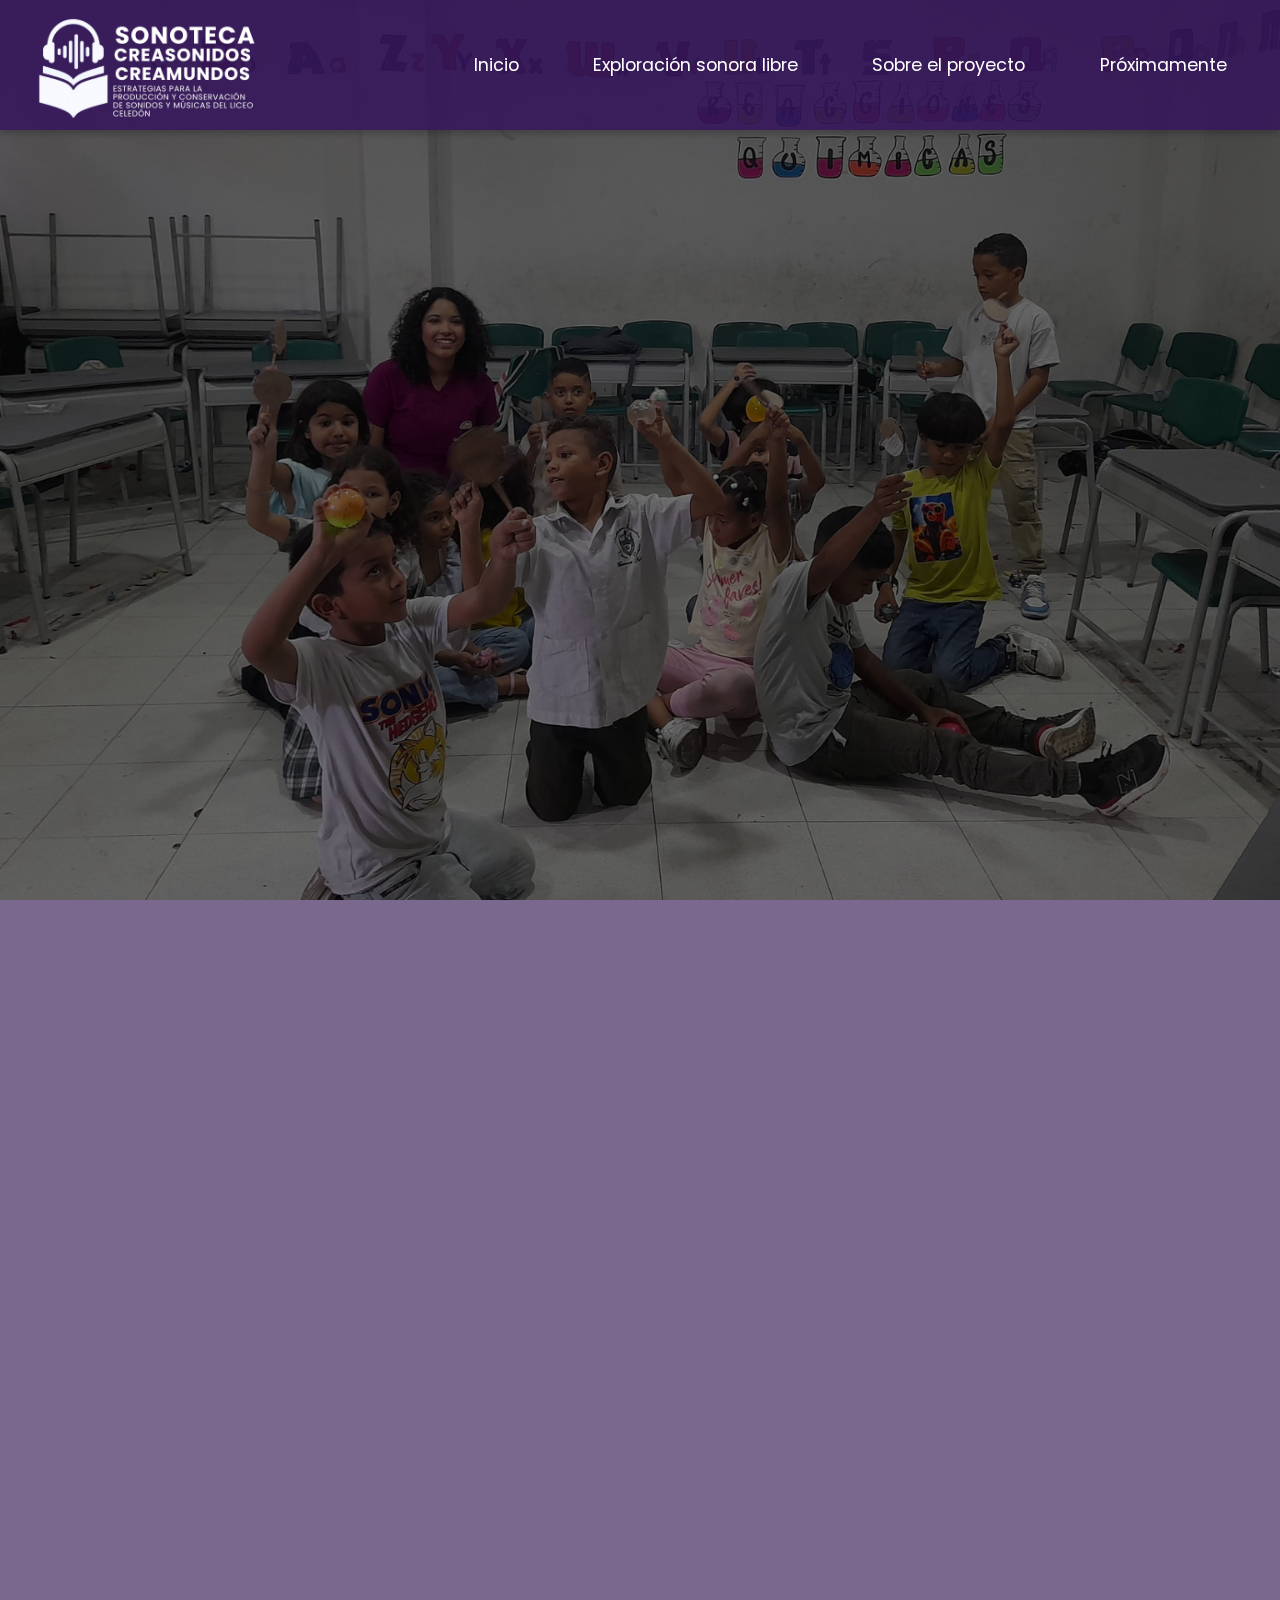
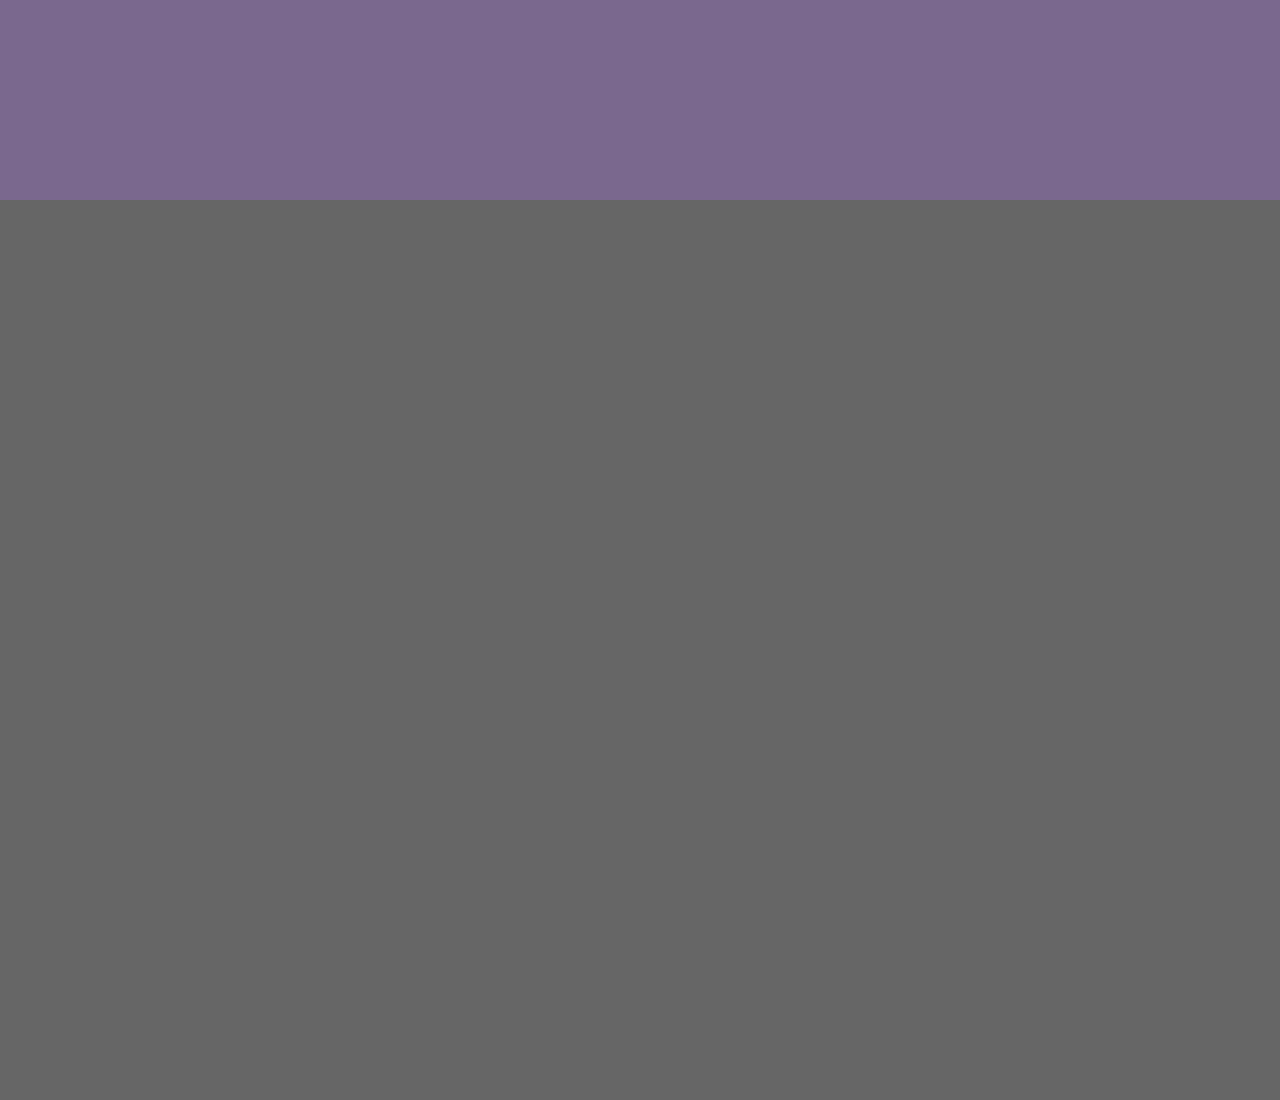
<file: index.html>
<!DOCTYPE html>
<html lang="es">
<head>
  <meta charset="UTF-8" />
  <meta name="viewport" content="width=device-width, initial-scale=1.0"/>
  <title>Index</title>
  <link rel="stylesheet" href="css/index.css" />
  <link href="https://fonts.googleapis.com/css2?family=Poppins:wght@300;600&display=swap" rel="stylesheet">
</head>
<body>
  <header>
    <div class="logo">
      <img src="imagenes/sonoteca.png" alt="Logo Sonoteca" />
    </div>
    <nav>
      <a href="inicio.html">Inicio</a>
      <a href="exploracion.html">Exploración sonora libre</a>
      <a href="sobre.html">Sobre el proyecto</a>
      <a href="proximamente.html">Próximamente</a>
    </nav>
  </header>

  <section class="parallax-section">
    <div class="center-text">
      <h1>Exploración Sonora Libre</h1>
      <p>Los estudiantes se sumergirán en un proceso creativo y experimental al elaborar instrumentos musicales a partir de materiales no estructurados dentro del aula de clases.</p>
    </div>
  </section>

  <section class="parallax-section secundaria">
    <div class="side-by-side">
      <h1 class="animated-text">LICEO CELEDÓN, UN LUGAR DE MÚSICA Y ARTE</h1>
      <p class="animated-text">
        En el Liceo Celedón, la música ha acompañado celebraciones, actos cívicos, encuentros culturales y experiencias pedagógicas que enriquecen la vida escolar. Ha sido clave para la expresión, el trabajo en equipo y el aprendizaje. Sin embargo, estos momentos suelen perderse al no quedar registrados. Por eso, es necesario documentar la riqueza sonora de la institución, para preservar su riqueza y fortalecer la identidad musical del colegio.
      </p>
    </div>
  </section>

  <section class="parallax-section tercera">
    <div class="side-by-side reverse">
      <p class="animated-text">
        La exploración y experimentación con el sonido ofrece a los estudiantes una vía única para interactuar con su entorno de formas no convencionales, lo que les permite comprender su mundo a través de una dimensión sensorial distinta. Además también puede fortalecer el vínculo de los estudiantes con su historia y su comunidad, ya que los sonidos del entorno (tanto naturales como humanos) son reflejos de la cultura, la identidad y las tradiciones locales.
      </p>
      <h1 class="animated-text">LICEO CELEDÓN, UN LUGAR DE MÚSICA Y ARTE</h1>
    </div>
  </section>

  <script src="js/index.js"></script>
</body>
</html>
</file>
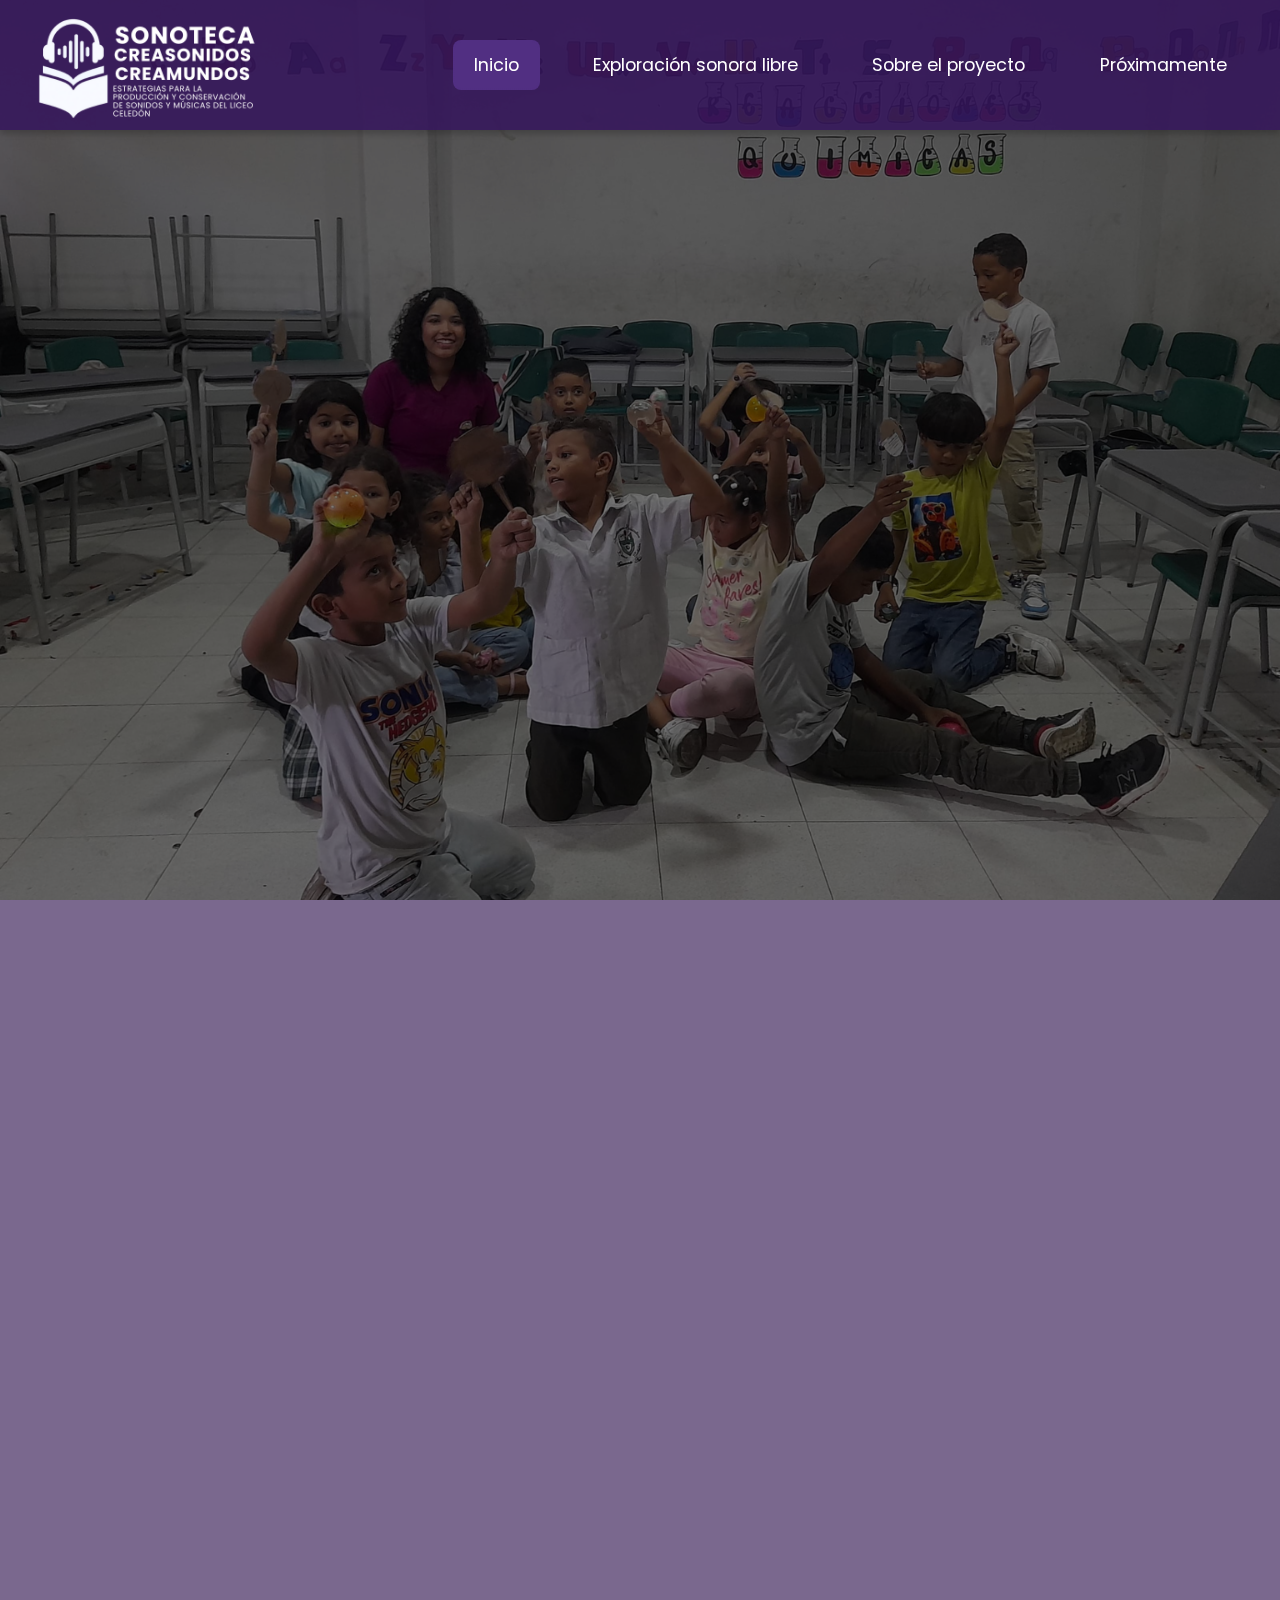
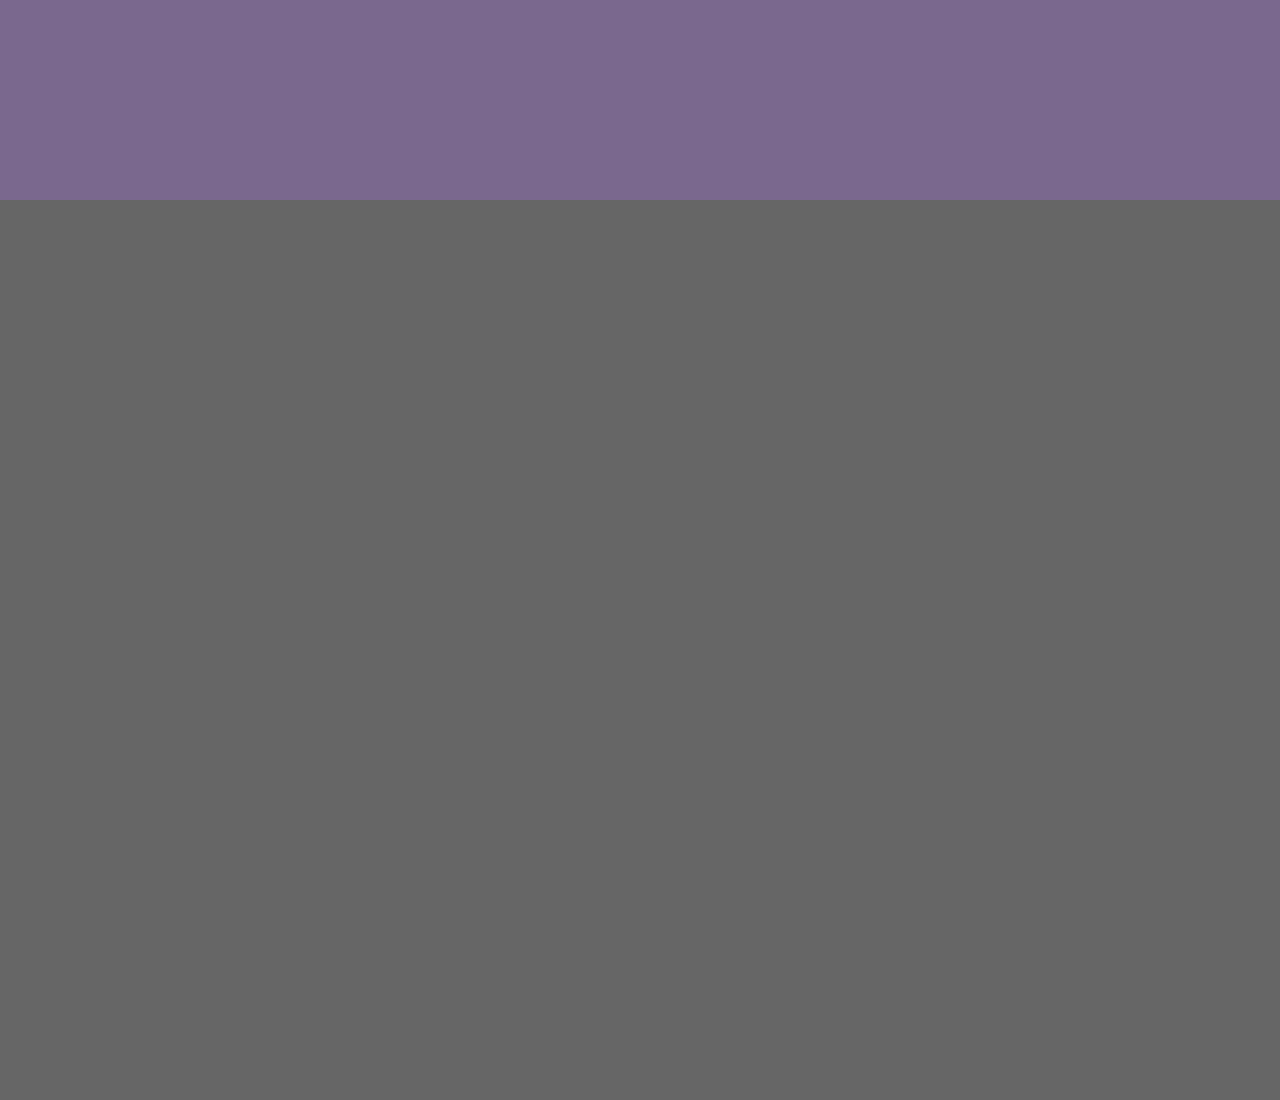
<file: inicio.html>
<!DOCTYPE html>
<html lang="es">
<head>
  <meta charset="UTF-8" />
  <meta name="viewport" content="width=device-width, initial-scale=1.0"/>
  <title>Inicio</title>
  <link rel="stylesheet" href="css/index.css" />
  <link href="https://fonts.googleapis.com/css2?family=Poppins:wght@300;600&display=swap" rel="stylesheet">
</head>
<body>
  <header>
    <div class="logo">
      <img src="imagenes/sonoteca.png" alt="Logo Sonoteca" />
    </div>
    <nav>
      <a href="inicio.html">Inicio</a>
      <a href="exploracion.html">Exploración sonora libre</a>
      <a href="sobre.html">Sobre el proyecto</a>
      <a href="proximamente.html">Próximamente</a>
    </nav>
  </header>

  <section class="parallax-section">
    <div class="center-text">
      <h1>Exploración Sonora Libre</h1>
      <p>Los estudiantes se sumergirán en un proceso creativo y experimental al elaborar instrumentos musicales a partir de materiales no estructurados dentro del aula de clases.</p>
    </div>
  </section>

  <section class="parallax-section secundaria">
    <div class="side-by-side">
      <h1 class="animated-text">LICEO CELEDÓN, UN LUGAR DE MÚSICA Y ARTE</h1>
      <p class="animated-text">
        En el Liceo Celedón, la música ha acompañado celebraciones, actos cívicos, encuentros culturales y experiencias pedagógicas que enriquecen la vida escolar. Ha sido clave para la expresión, el trabajo en equipo y el aprendizaje. Sin embargo, estos momentos suelen perderse al no quedar registrados. Por eso, es necesario documentar la riqueza sonora de la institución, para preservar su riqueza y fortalecer la identidad musical del colegio.
      </p>
    </div>
  </section>

  <section class="parallax-section tercera">
    <div class="side-by-side reverse">
      <p class="animated-text">
        La exploración y experimentación con el sonido ofrece a los estudiantes una vía única para interactuar con su entorno de formas no convencionales, lo que les permite comprender su mundo a través de una dimensión sensorial distinta. Además también puede fortalecer el vínculo de los estudiantes con su historia y su comunidad, ya que los sonidos del entorno (tanto naturales como humanos) son reflejos de la cultura, la identidad y las tradiciones locales.
      </p>
      <h1 class="animated-text">LICEO CELEDÓN, UN LUGAR DE MÚSICA Y ARTE</h1>
    </div>
  </section>

  <script src="js/index.js"></script>
</body>
</html>
</file>
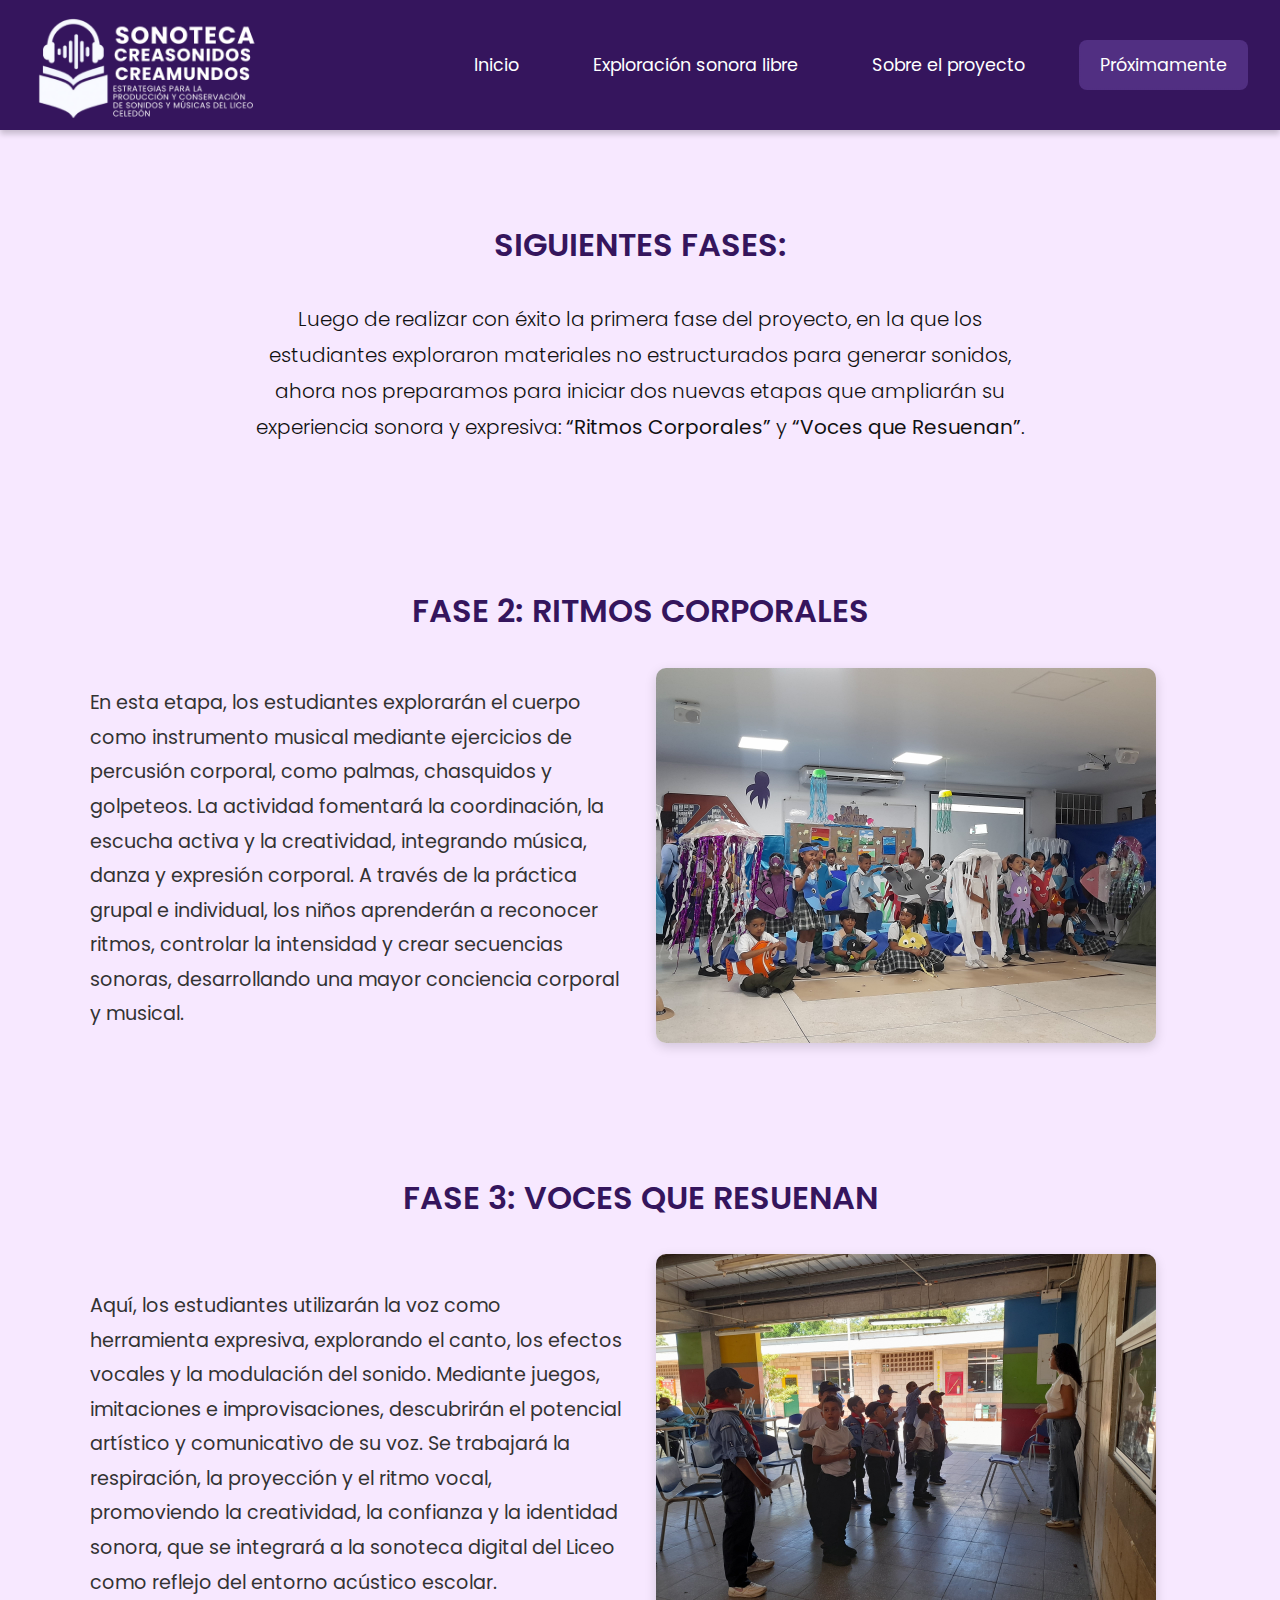
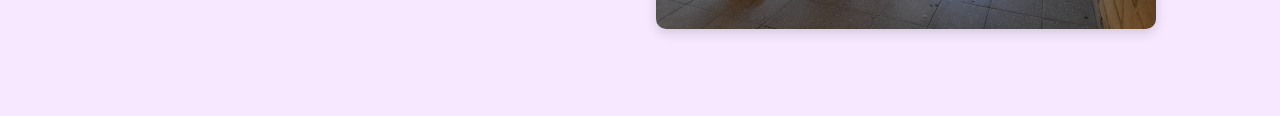
<file: proximamente.html>
<!DOCTYPE html>
<html lang="es">
<head>
  <meta charset="UTF-8" />
  <meta name="viewport" content="width=device-width, initial-scale=1.0"/>
  <title>proximamente</title>
  <link rel="stylesheet" href="css/proximamente.css" />
  <link href="https://fonts.googleapis.com/css2?family=Poppins:wght@300;600&display=swap" rel="stylesheet">
</head>
<body>
  <header>
    <div class="logo">
      <img src="imagenes/sonoteca.png" alt="Logo Sonoteca" />
    </div>
    <nav>
      <a href="inicio.html">Inicio</a>
      <a href="exploracion.html">Exploración sonora libre</a>
      <a href="sobre.html">Sobre el proyecto</a>
      <a href="proximamente.html">Próximamente</a>
    </nav>
  </header>
  <section class="siguientes-fases">
    <h2 class="titulo-fase">SIGUIENTES FASES:</h2>
    <p>
      Luego de realizar con éxito la primera fase del proyecto, en la que los estudiantes exploraron materiales no estructurados para generar sonidos, ahora nos preparamos para iniciar dos nuevas etapas que ampliarán su experiencia sonora y expresiva: <strong>“Ritmos Corporales”</strong> y <strong>“Voces que Resuenan”</strong>.
    </p>
  </section>
  <section class="fase-contenido">
    <h2 class="titulo-fase">FASE 2: RITMOS CORPORALES</h2>
    <div class="contenido-fase">
      <div class="texto-fase">
        <p>
          En esta etapa, los estudiantes explorarán el cuerpo como instrumento musical mediante ejercicios de percusión corporal, como palmas, chasquidos y golpeteos. La actividad fomentará la coordinación, la escucha activa y la creatividad, integrando música, danza y expresión corporal. A través de la práctica grupal e individual, los niños aprenderán a reconocer ritmos, controlar la intensidad y crear secuencias sonoras, desarrollando una mayor conciencia corporal y musical.
        </p>
     </div>
      <div class="imagen-fase">
        <img src="imagenes/fase 2.jpg" alt="Niños representando fase 2" />
      </div>
    </div>
  </section>
  <section class="fase-contenido">
    <h2 class="titulo-fase">FASE 3: VOCES QUE RESUENAN</h2>
    <div class="contenido-fase fila-invertida">
      <div class="imagen-fase">
      <img src="imagenes/fase 3.jpg" alt="Niños representando fase 3" />
    </div>
      <div class="texto-fase">
        <p>
          Aquí, los estudiantes utilizarán la voz como herramienta expresiva, explorando el canto, los efectos vocales y la modulación del sonido. Mediante juegos, imitaciones e improvisaciones, descubrirán el potencial artístico y comunicativo de su voz. Se trabajará la respiración, la proyección y el ritmo vocal, promoviendo la creatividad, la confianza y la identidad sonora, que se integrará a la sonoteca digital del Liceo como reflejo del entorno acústico escolar.
        </p>
      </div>
    </div>
  </section>
  <script src="js/exploracion.js"></script>
</body>
</html>
</file>
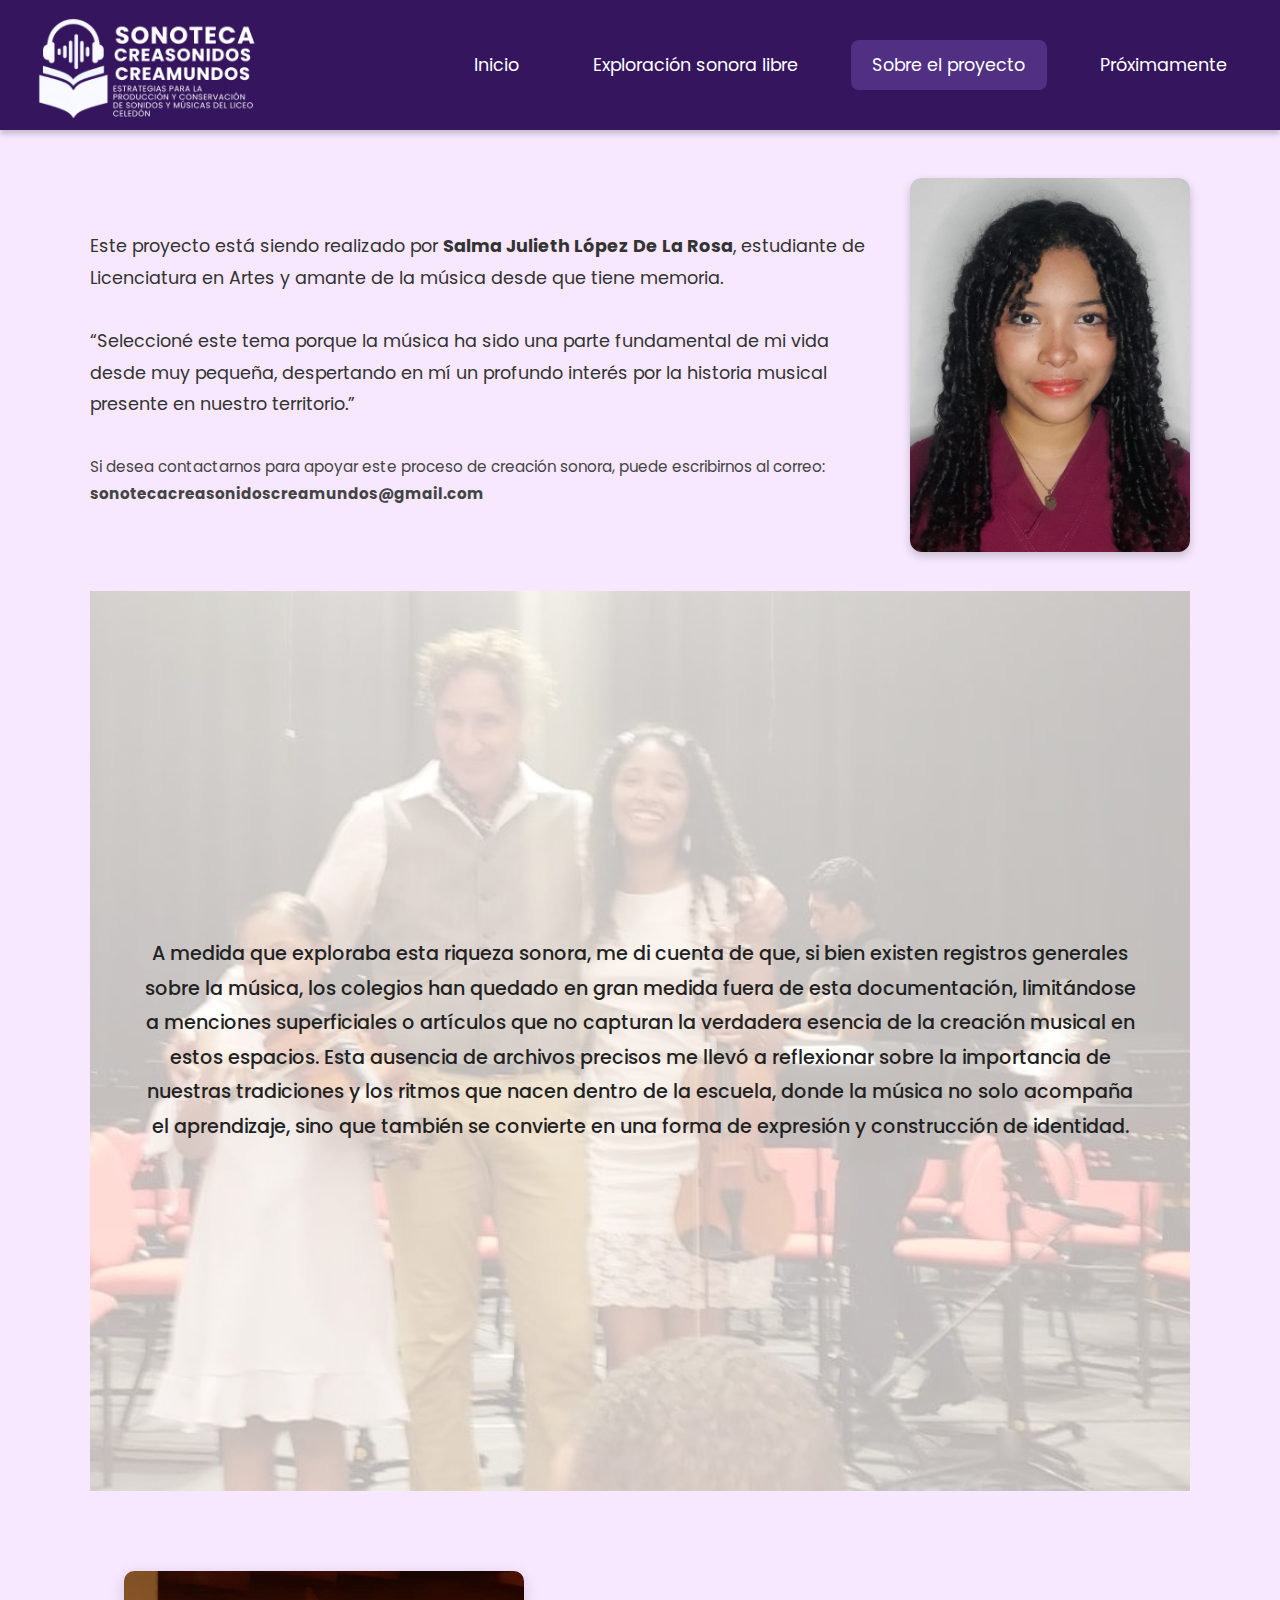
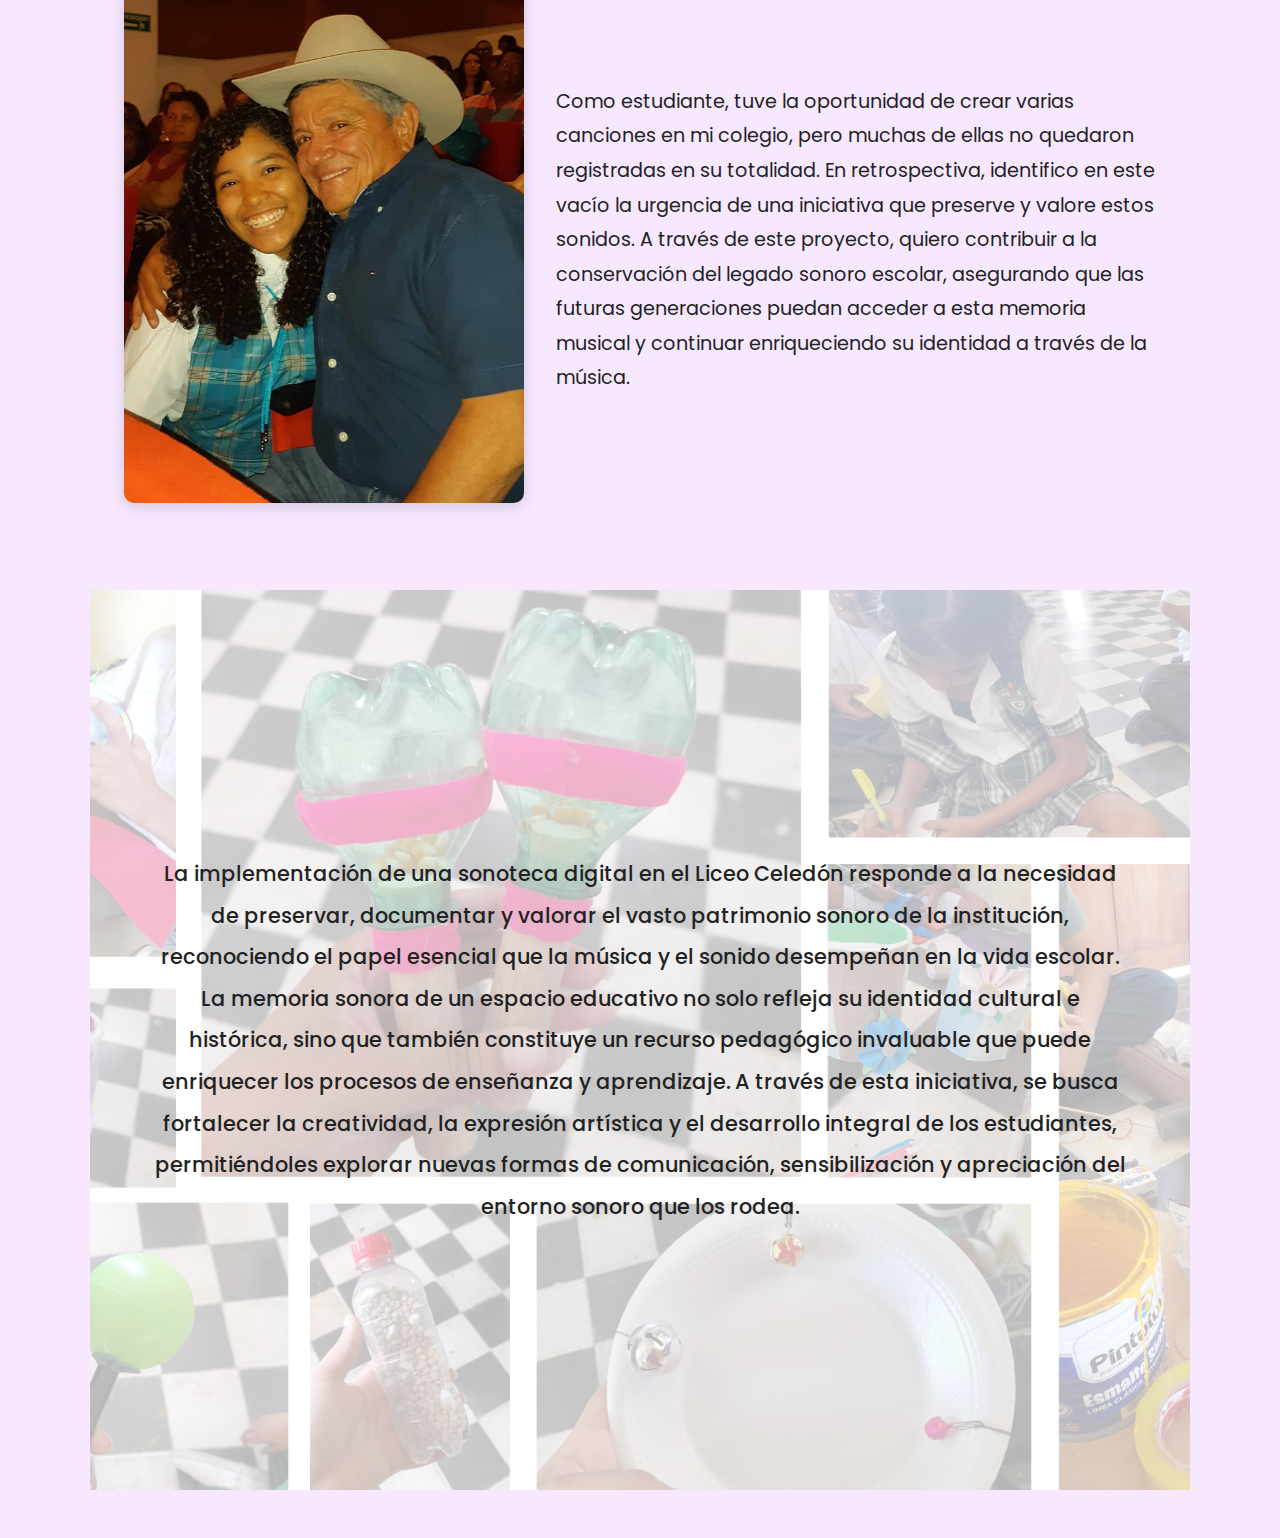
<file: sobre.html>
<!DOCTYPE html>
<html lang="es">
<head>
  <meta charset="UTF-8" />
  <meta name="viewport" content="width=device-width, initial-scale=1.0"/>
  <title>Sobre el proyecto</title>
  <link rel="stylesheet" href="css/sobre.css" />
  <link href="https://fonts.googleapis.com/css2?family=Poppins:wght@300;600&display=swap" rel="stylesheet">
</head>
<body>
  <header>
    <div class="logo">
      <img src="imagenes/sonoteca.png" alt="Logo Sonoteca" />
    </div>
    <nav>
      <a href="inicio.html">Inicio</a>
      <a href="exploracion.html">Exploración sonora libre</a>
      <a href="sobre.html">Sobre el proyecto</a>
      <a href="proximamente.html">Próximamente</a>
    </nav>
  </header>

  <main class="perfil-container">
   <div class="perfil-texto">
     <p>
        Este proyecto está siendo realizado por <strong>Salma Julieth López De La Rosa</strong>, estudiante de Licenciatura en Artes y amante de la música desde que tiene memoria. <br><br>
        “Seleccioné este tema porque la música ha sido una parte fundamental de mi vida desde muy pequeña, despertando en mí un profundo interés por la historia musical presente en nuestro territorio.”
     </p>
      <p class="contacto">
        Si desea contactarnos para apoyar este proceso de creación sonora, puede escribirnos al correo: <br>
        <strong>sonotecacreasonidoscreamundos@gmail.com</strong>
      </p>
    </div>
    <div class="perfil-imagen">
      <img src="imagenes/salma.jpg" alt="Salma Julieth López De La Rosa">
    </div>
      <section class="reflexion-sonora">
    <div class="reflexion-contenido">
      <p>
        A medida que exploraba esta riqueza sonora, me di cuenta de que, si bien existen registros generales sobre la música, los colegios han quedado en gran medida fuera de esta documentación, 
        limitándose a menciones superficiales o artículos que no capturan la verdadera esencia de la creación musical en estos espacios. Esta ausencia de archivos precisos me llevó a reflexionar 
        sobre la importancia de nuestras tradiciones y los ritmos que nacen dentro de la escuela, donde la música no solo acompaña el aprendizaje, sino que también se convierte en una forma 
        de expresión y construcción de identidad.
      </p>
    </div>
  </section>
  <section class="legado-sonoro">
    <div class="contenido-legado">
      <div class="imagen-legado">
        <img src="imagenes/legado.png" alt="Foto estudiante con adulto mayor">
      </div>
      <div class="texto-legado">
        <p>
          Como estudiante, tuve la oportunidad de crear varias canciones en mi colegio, pero muchas de ellas no quedaron registradas en su totalidad. En retrospectiva, identifico en este vacío la urgencia de una iniciativa que preserve y valore estos sonidos. A través de este proyecto, quiero contribuir a la conservación del legado sonoro escolar, asegurando que las futuras generaciones puedan acceder a esta memoria musical y continuar enriqueciendo su identidad a través de la música.
        </p>
      </div>
    </div>
  </section>
  <section class="collage-sonoro">
  <div class="collage-overlay"></div>
   <div class="collage-contenido">
      <p>
        La implementación de una sonoteca digital en el Liceo Celedón responde a la necesidad de preservar, documentar y valorar el vasto patrimonio sonoro de la institución, reconociendo el papel esencial que la música y el sonido desempeñan en la vida escolar. La memoria sonora de un espacio educativo no solo refleja su identidad cultural e histórica, sino que también constituye un recurso pedagógico invaluable que puede enriquecer los procesos de enseñanza y aprendizaje. A través de esta iniciativa, se busca fortalecer la creatividad, la expresión artística y el desarrollo integral de los estudiantes, permitiéndoles explorar nuevas formas de comunicación, sensibilización y apreciación del entorno sonoro que los rodea.
      </p>
    </div>
  </section>
  </main>
  <script src="js/exploracion.js"></script>
</body>
</html>
</file>
<file: css/index.css>
body {
  margin: 0;
  font-family: 'Poppins', sans-serif;
  font-weight: 400;
  color: white;
}

body::before {
  content: "";
  position: fixed;
  inset: 0;
  background-image: url("../imagenes/fondo-sonoteca.png");
  background-size: cover;
  background-position: center;
  background-repeat: no-repeat;
  z-index: -2;
}

body::after {
  content: "";
  position: fixed;
  inset: 0;
  background-color: rgba(0, 0, 0, 0.5);
  z-index: -1;
}

header {
  background-color: rgba(53, 21, 93, 0.85);
  height: 130px;
  padding: 0 2rem;
  display: flex;
  justify-content: flex-end;
  align-items: center;
  box-shadow: 0 4px 6px rgba(0, 0, 0, 0.2);
  position: relative;
}

.logo {
  position: absolute;
  left: 2rem;
  top: 50%;
  transform: translateY(-50%);
  z-index: 1;
}

.logo img {
  height: 230px;
}

nav {
  display: flex;
  gap: 2rem;
}

nav a {
  color: white;
  font-size: 1.1rem;
  text-decoration: none;
  padding: 0.6rem 1.2rem;
  border: 2px dotted transparent;
  border-radius: 8px;
  transition: all 0.3s ease;
}

nav a:hover,
nav a.active {
  background-color: #512f82;
  border-color: #512f82;
}

.center-text {
  display: flex;
  flex-direction: column;
  align-items: center;
  justify-content: center;
  text-align: center;
  min-height: calc(100vh - 130px);
  padding: 2rem;
  box-sizing: border-box;
}

.center-text h1,
.center-text p:not(.animated-text) {
  opacity: 0;
  animation: fadeSlideUp 1s ease-out forwards;
}

.center-text h1 {
  font-size: 3rem;
  margin-bottom: 1rem;
  color: #ffffff;
  text-shadow: 0 2px 5px rgba(0, 0, 0, 0.6);
  animation-delay: 0.3s;
}

.center-text p:not(.animated-text) {
  font-size: 1.4rem;
  max-width: 700px;
  line-height: 1.7;
  color: #e0e0e0;
  text-shadow: 0 1px 3px rgba(0, 0, 0, 0.4);
  animation-delay: 0.8s;
}

@keyframes fadeSlideUp {
  0% {
    opacity: 0;
    transform: translateY(40px);
  }
  100% {
    opacity: 1;
    transform: translateY(0);
  }
}

.parallax-section.secundaria {
  position: relative;
  background-image: url("../imagenes/fondo_sonoteca_2.png");
  background-attachment: fixed;
  background-size: cover;
  background-position: center;
  min-height: 100vh;
  display: flex;
  align-items: center;
  justify-content: center;
  padding: 2rem;
  box-sizing: border-box;
  z-index: 0;
  overflow: hidden;
}

.parallax-section.secundaria::after {
  content: "";
  position: absolute;
  inset: 0;
  background-color: rgba(34, 4, 66, 0.6);
  z-index: -1;
}

.animated-text {
  opacity: 0;
  transform: translateY(40px);
  transition: all 1s ease-out;
  font-size: 1.1rem;
  max-width: 700px;
  line-height: 1.7;
  color: #e0e0e0;
  text-shadow: 0 1px 3px rgba(0, 0, 0, 0.4);
}

.animated-text.visible {
  opacity: 1;
  transform: translateY(0);
}

.side-by-side {
  display: flex;
  flex-wrap: wrap;
  gap: 3rem;
  justify-content: space-between;
  align-items: center;
  max-width: 1200px;
  margin: 0 auto;
  padding: 3rem 1rem;
}

.side-by-side h1,
.side-by-side p {
  flex: 1 1 45%;
  font-size: 1.4rem;
  line-height: 1.6;
  color: #fff;
  opacity: 0;
  transform: translateY(40px);
  transition: all 1s ease-out;
  text-shadow: 0 2px 6px rgba(0, 0, 0, 0.5);
}

.side-by-side h1 {
  font-size: 2rem;
  font-weight: bold;
}

.side-by-side .animated-text.visible {
  opacity: 1;
  transform: translateY(0);
}

.parallax-section.tercera {
  position: relative;
  background-image: url("../imagenes/fondo_sonoteca_3.png");
  background-attachment: fixed;
  background-size: cover;
  background-position: center;
  min-height: 100vh;
  display: flex;
  align-items: center;
  justify-content: center;
  padding: 2rem;
  box-sizing: border-box;
  z-index: 0;
  overflow: hidden;
}

.parallax-section.tercera::after {
  content: "";
  position: absolute;
  inset: 0;
  background-color: rgba(0, 0, 0, 0.6);
  z-index: -1;
}
</file>
<file: css/proximamente.css>
/* Fuente general */
body {
  margin: 0;
  font-family: 'Poppins', sans-serif;
  color: #333;
  background-color: #f7e8ff;
}

/* Header */
header {
  background-color: rgba(53, 21, 93);
  height: 130px;
  padding: 0 2rem;
  display: flex;
  justify-content: flex-end;
  align-items: center;
  box-shadow: 0 4px 6px rgba(0, 0, 0, 0.2);
  position: relative;
}

.logo {
  position: absolute;
  left: 2rem;
  top: 50%;
  transform: translateY(-50%);
  z-index: 1;
}

.logo img {
  height: 230px;
}

nav {
  display: flex;
  gap: 2rem;
}

nav a {
  color: white;
  font-size: 1.1rem;
  text-decoration: none;
  padding: 0.6rem 1.2rem;
  border: 2px dotted transparent;
  border-radius: 8px;
  transition: all 0.3s ease;
}

nav a:hover,
nav a.active {
  background-color: #512f82;
  border-color: #512f82;
}

.siguientes-fases {
  max-width: 800px;
  margin: 3rem auto;
  padding: 1rem 2rem;
  text-align: center;
  font-weight: 300;
  color: #111;
}

.titulo-fase {
  font-family: 'Poppins', sans-serif;
  font-size: 2rem;
  font-weight: 600;
  text-transform: uppercase;
  margin-bottom: 2rem;
  color: #35155d;
}

.siguientes-fases p {
  font-size: 1.25rem;
  line-height: 1.8;
}

.fase-contenido {
  max-width: 1100px;
  margin: 4rem auto;
  padding: 1rem 2rem;
  text-align: center;
}

.fase-contenido .titulo-fase {
  font-family: 'Poppins', sans-serif;
  font-size: 2rem;
  font-weight: 600;
  text-transform: uppercase;
  margin-bottom: 2rem;
  color: #35155d;
}

.contenido-fase {
  display: flex;
  flex-wrap: wrap;
  justify-content: center;
  align-items: center;
  gap: 2rem;
  text-align: left;
}

.texto-fase {
  flex: 1;
  min-width: 300px;
}

.texto-fase p {
  font-size: 1.2rem;
  line-height: 1.8;
}

.imagen-fase {
  flex: 1;
  min-width: 300px;
}

.imagen-fase img {
  width: 100%;
  max-width: 500px;
  border-radius: 10px;
  box-shadow: 0 4px 12px rgba(0,0,0,0.15);
}

.fila-invertida {
  flex-direction: row-reverse;
}
</file>
<file: css/sobre.css>
/* Fuente general */
body {
  margin: 0;
  font-family: 'Poppins', sans-serif;
  color: #333;
  background-color: #f7e8ff;
}

/* Header */
header {
  background-color: rgba(53, 21, 93);
  height: 130px;
  padding: 0 2rem;
  display: flex;
  justify-content: flex-end;
  align-items: center;
  box-shadow: 0 4px 6px rgba(0, 0, 0, 0.2);
  position: relative;
}

.logo {
  position: absolute;
  left: 2rem;
  top: 50%;
  transform: translateY(-50%);
  z-index: 1;
}

.logo img {
  height: 230px;
}

nav {
  display: flex;
  gap: 2rem;
}

nav a {
  color: white;
  font-size: 1.1rem;
  text-decoration: none;
  padding: 0.6rem 1.2rem;
  border: 2px dotted transparent;
  border-radius: 8px;
  transition: all 0.3s ease;
}

nav a:hover,
nav a.active {
  background-color: #512f82;
  border-color: #512f82;
}

.perfil-container {
  display: flex;
  justify-content: center;
  align-items: center;
  gap: 2rem;
  padding: 3rem 2rem;
  max-width: 1100px;
  margin: 0 auto;
  flex-wrap: wrap;
}

.perfil-texto {
  flex: 1 1 500px;
  font-size: 1.1rem;
  line-height: 1.8;
  text-align: left;
}

.perfil-imagen img {
  max-width: 280px;
  border-radius: 12px;
  box-shadow: 0 4px 10px rgba(0, 0, 0, 0.2);
}

.contacto {
  margin-top: 2rem;
  font-size: 0.95rem;
  color: #444;
}

.reflexion-sonora {
  background-image: url("../imagenes/reflexion.jpg"); /* Asegúrate de que esta ruta sea correcta */
  background-size: cover;
  background-position: center;
  background-repeat: no-repeat;
  width: 100vw;       /* Ocupa todo el ancho de la ventana */
  height: 100vh;      /* Ocupa toda la altura de la ventana */
  display: flex;
  justify-content: center;
  align-items: center;
  position: relative;
  overflow: hidden;
  margin: 0;
  padding: 0;
}

.reflexion-sonora::before {
  content: "";
  position: absolute;
  inset: 0;
  background-color: rgba(255, 255, 255, 0.7); /* Fondo blanco semitransparente */
  z-index: 0;
}

.reflexion-contenido {
  position: relative;
  z-index: 1;
  max-width: 1000px;
  padding: 2rem;
  text-align: center;
  font-size: 1.2rem;
  line-height: 1.8;
  color: #222;
  font-weight: 500;
}

.legado-sonoro {
  display: flex;
  justify-content: center;
  align-items: center;
  padding: 3rem 1rem;
}

.contenido-legado {
  display: flex;
  flex-direction: row;
  align-items: center;
  max-width: 1200px;
  gap: 2rem;
  flex-wrap: wrap;
}

.imagen-legado img {
  max-width: 100%;
  height: auto;
  border-radius: 10px;
  box-shadow: 0 4px 15px rgba(0, 0, 0, 0.15);
  width: 400px;
}

.texto-legado {
  flex: 1;
  font-size: 1.2rem;
  line-height: 1.8;
  color: #222;
  max-width: 600px;
}

.collage-sonoro {
  position: relative;
  width: 100%;
  height: 100vh;
  background-image: url("../imagenes/implementacion.png"); /* Asegúrate que el nombre del archivo coincida */
  background-size: cover;
  background-position: center;
  background-repeat: no-repeat;
  display: flex;
  justify-content: center;
  align-items: center;
  padding: 2rem;
  box-sizing: border-box;
}

.collage-overlay {
  position: absolute;
  inset: 0;
  background-color: rgba(255, 255, 255, 0.7); /* Fondo blanco semitransparente */
  z-index: 0;
}

.collage-contenido {
  position: relative;
  z-index: 1;
  max-width: 1000px;
  text-align: center;
  font-size: 1.3rem;
  line-height: 2;
  color: #222;
  padding: 2rem;
  font-weight: 500;
}
</file>
